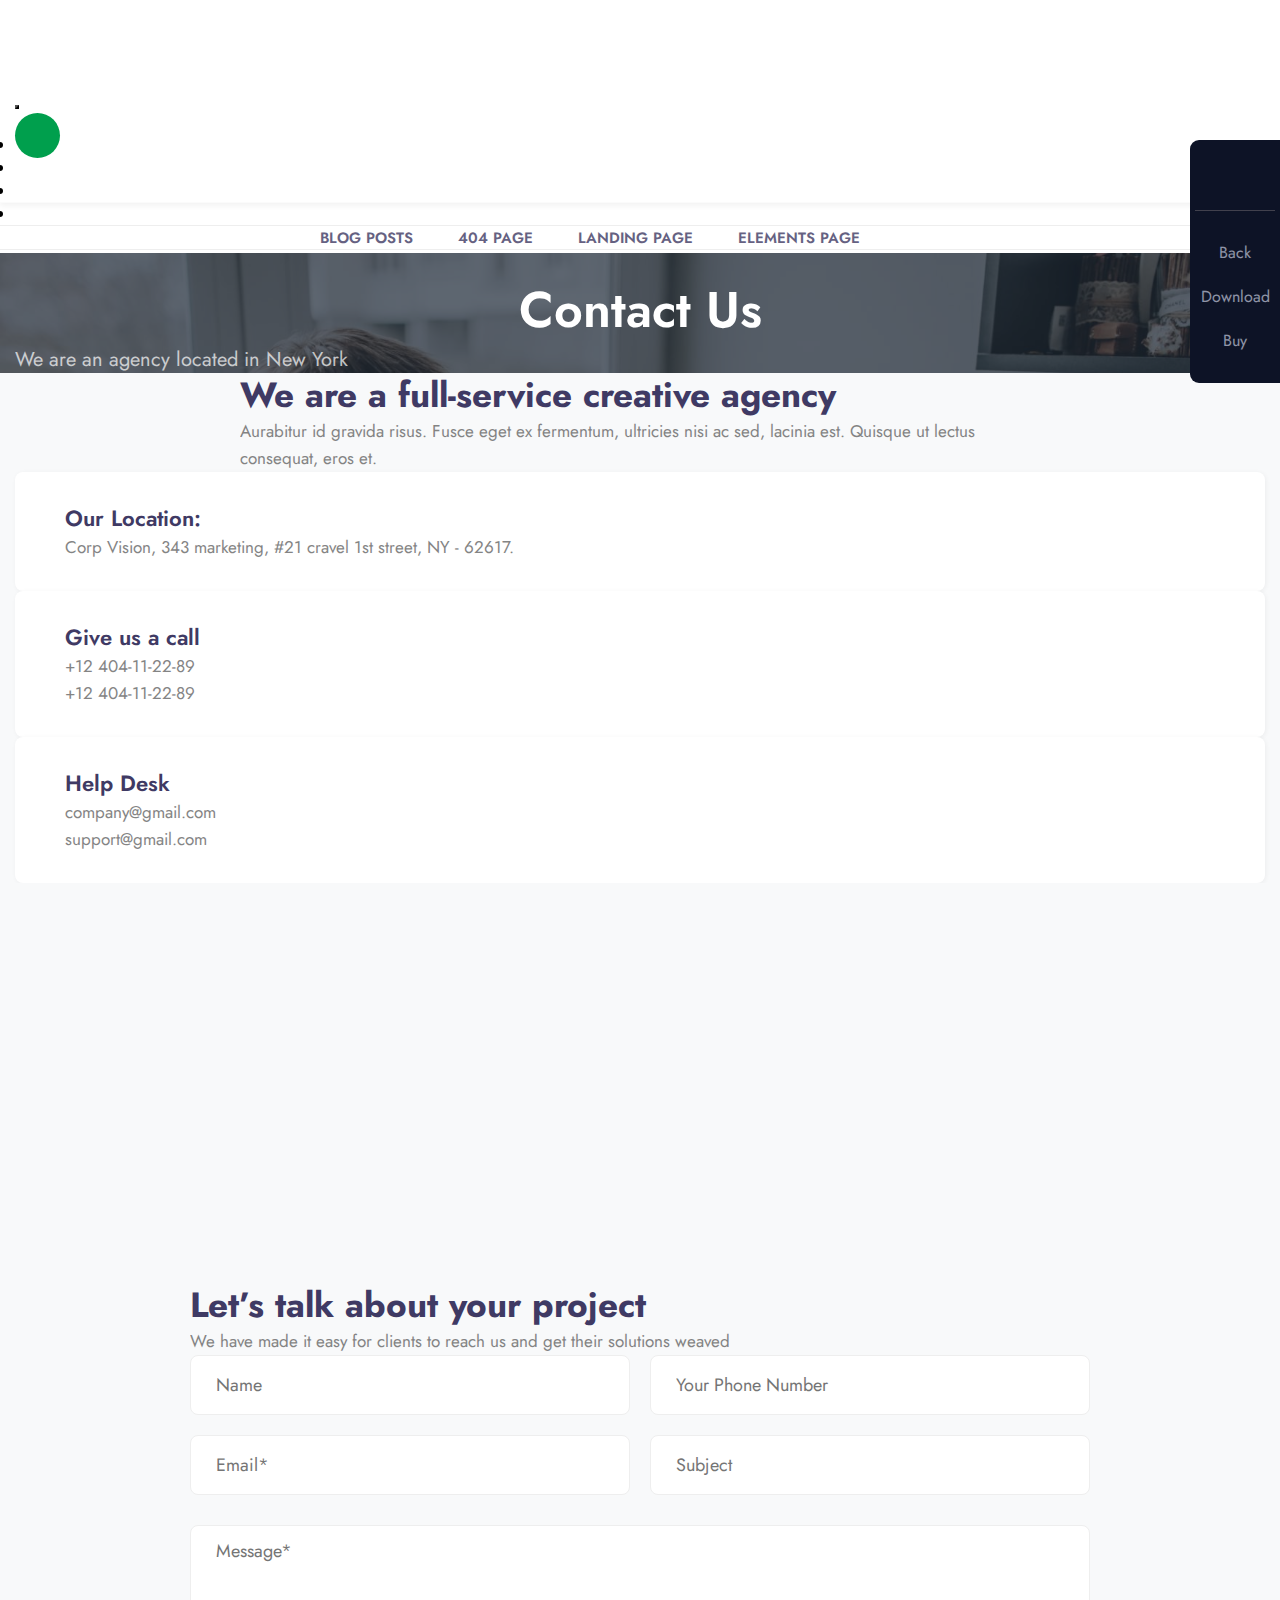
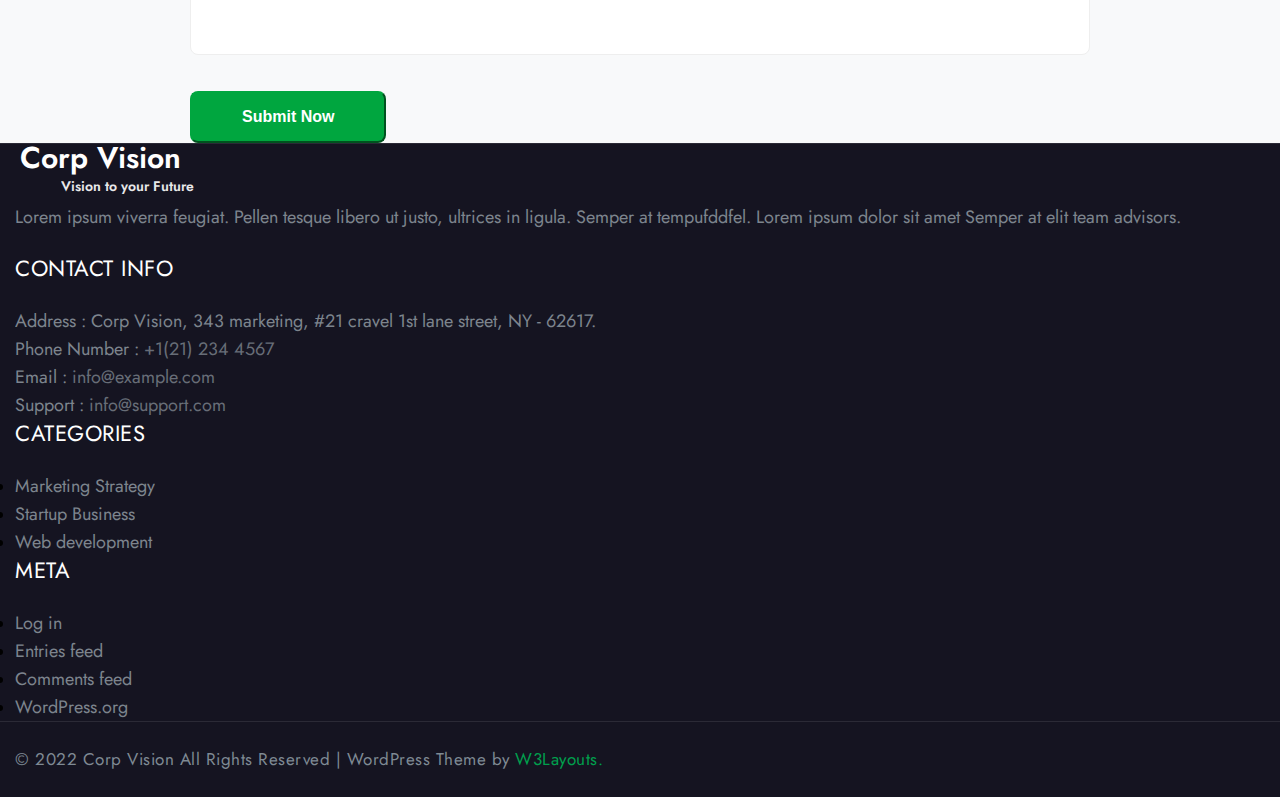
<file: contact.html>
<!DOCTYPE html>
<html lang="en">
<head>
    <meta charset="UTF-8">
    <meta http-equiv="X-UA-Compatible" content="IE=edge">
    <meta name="viewport" content="width=device-width, initial-scale=1.0">
    <title>Contact Page</title>

    <!-- GG FONT -->
    <link rel="preconnect" href="https://fonts.googleapis.com">
    <link rel="preconnect" href="https://fonts.gstatic.com" crossorigin>
    <link href="https://fonts.googleapis.com/css2?family=Jost:wght@300;400;500;600;700&display=swap" rel="stylesheet">

     <!-- Sun and Moon icon -->
     <link href='https://css.gg/sun.css' rel='stylesheet'>
     <link href='https://css.gg/moon.css' rel='stylesheet'>
     
    <!-- Font Awesome -->
    <link rel="stylesheet" href="https://cdnjs.cloudflare.com/ajax/libs/font-awesome/6.1.2/css/all.min.css"
    integrity="sha512-1sCRPdkRXhBV2PBLUdRb4tMg1w2YPf37qatUFeS7zlBy7jJI8Lf4VHwWfZZfpXtYSLy85pkm9GaYVYMfw5BC1A=="
    crossorigin="anonymous" referrerpolicy="no-referrer" />

    <!-- BS4 CSS-->
    <link rel="stylesheet" href="https://cdn.jsdelivr.net/npm/bootstrap@4.6.2/dist/css/bootstrap.min.css" integrity="sha384-xOolHFLEh07PJGoPkLv1IbcEPTNtaed2xpHsD9ESMhqIYd0nLMwNLD69Npy4HI+N" crossorigin="anonymous">

    <!-- Contact Page CSS -->
    <link rel="stylesheet" href="./css/contact.css">
</head>
<body>
    <!-- Pull right bar -->
    <div class="pull-right-demo-bar toggle-right-sidebar">
        <span class="fa title-open-right-sidebar tooltipstered fa-angle-double-right"></span>
    </div>
    <div id="right-sidebar" class="right-sidebar-notifcations nav-collapse">
        <div class="bs-example bs-example-tabs right-sidebar-tab-notification" data-example-id="togglable-tabs">
            <div id="demoBar" class="demo-bar">
                <div class="demo-btns">
                    <a href="#url">
                        <span class="demo-icon -back">
                            <span class="fa fa-arrow-left"></span>
                        </span>
                        <span class="demo-text">Back</span>
                    </a>
                    <a href="#url">
                        <span class="demo-icon -download">
                            <span class="fa fa-download"></span>
                        </span>
                        <span class="demo-text">Download</span>
                    </a>
                    <a href="#url" class="no-margin-bottom-mobile">
                        <span class="demo-icon -buy">
                            <span class="fa fa-shopping-cart"></span>
                        </span>
                        <span class="demo-text">Buy</span>
                    </a>
                </div>
            </div>
            <div class="right-sidebar-panel-content animated fadeInRight" tabindex="5003" style="overflow: hidden; outline: none;">
            </div>
        </div>
    </div>
    <!-- Header -->
    <header class="fixed-top main-header">
        <div class="container">
            <nav class="navbar navbar-expand-lg navbar-dark stroke">
                <!-- logo brand -->
                <h1>       
                    <a class="navbar-brand" href="./index.html">
                        <span class="fa fa-align-right"></span>
                        Corp Vision
                        <span class="logo">Vision to your Future</span>
                    </a>
                </h1>
                <!-- btn-collapse -->
                <button id="btnMenu" class="navbar-toggler" type="button" data-toggle="collapse" data-target="#navbarSupportedContent" aria-controls="navbarSupportedContent" aria-expanded="false" aria-label="Toggle navigation"d>
                    <span id="iconMenu" class="navbar-toggler-icon"></span>
                </button>
                <!-- nav-bar -->
                <div class="navbar-collapse collapse" id="navbarSupportedContent">
                    <ul class="navbar-nav mx-lg-auto justify-content-center text-center">
                        <li class="menu-item menu-item-type-post_type menu-item-object-page menu-item-home current-menu-item page_item page-item-7 current_page_item menu-item-23 nav-item">
                            <a href="./index.html" class="nav-link">Home</a>
                        </li>
                        <li class="menu-item menu-item-type-post_type menu-item-object-page menu-item-home current-menu-item page_item page-item-7 current_page_item menu-item-24 nav-item">
                            <a href="./about.html" class="nav-link">About</a>
                        </li>
                        <li class="menu-item menu-item-type-post_type menu-item-object-page menu-item-home current-menu-item page_item page-item-7 current_page_item menu-item-25 nav-item">
                            <a href="#url" class="nav-link">Services</a>
                        </li>
                        <li class="menu-item menu-item-type-post_type menu-item-object-page menu-item-home current-menu-item page_item page-item-7 current_page_item menu-item-26 nav-item  dropdown">
                            <a href="#url" class="nav-link dropdown-toggle" role="button" data-toggle="dropdown" aria-expanded="false">Pages</a>
                            <div class="sub-menu dropdown-menu">
                                <a href="./pages.html" class="dropdown-item">Blog Posts</a>
                                <a href="#url" class="dropdown-item">404 Page</a>
                                <a href="#url" class="dropdown-item">Landing page</a>
                                <a href="#url" class="dropdown-item">Elements page</a>
                            </div>
                        </li>
                        <li class="menu-item menu-item-type-post_type menu-item-object-page menu-item-home current-menu-item page_item page-item-7 current_page_item menu-item-27 nav-item active">
                            <a href="#url" class="nav-link">Contact</a>
                        </li>
                    </ul>

                    <!-- search icon -->
                    <div class="header-search">
                        <div class="control mr-3">
                            <div class="btn-material">
                                <i class="fa fa-search icon-material-search"></i>
                            </div>
                        </div>
                        <!-- btn close -->
                        <i class="icon-close fa fa-close material-icons"></i>
                        <!-- get form -->
                        <form action="#url" method="GET" class="search-input">
                            <input class="input-search" type="text" name="s" id="" placeholder="Start Typing">
                        </form>
                    </div>

                    <!-- dark-light icon -->
                    <div class="mobile-position text-center DarkandLight">
                        <nav class="navigation">
                            <div class="theme-switch-wrapper">
                                <label class="theme-switch" for="checkbox">
                                    <input type="checkbox" id="checkbox">
                                    <div class="mode-container">
                                        <i class="gg-sun"></i>
                                        <i class="gg-moon"></i>
                                    </div>
                                </label>
                            </div>
                        </nav>
                    </div>
                </div>
            </nav>
        </div>
        <div class="header-fixed-space-height"></div>
    </header>
    <!-- Carousel -->
    <section class="w3l-about-breadcrumb text-center">
        <div class="breadcrumb-bg breadcrumb-bg-about py-5">
            <div class="container py-lg-5 py-md-4">
                <div class="pt-md-5 pt-4">
                    <h2 class="title AboutPageBanner">Contact Us</h2>
                    <p class="inner-page-para mt-2">
                        We are an agency located in New York               
                    </p>
                </div>
            </div>
            <div class="hero-overlay"></div>
        </div>
    </section>
    <section class="carousel"></section>
    <section class="contact py-5">
        <div class="container pt-lg-5 pt-md-3">
            <div class="title-content text-center mb-md-5 mb-4">
                <h3 class="title-big mx-lg-5">We are a full-service creative agency</h3>
                <p class="mt-2">Aurabitur id gravida risus. Fusce eget ex fermentum, ultricies nisi ac sed, lacinia est. Quisque ut lectus consequat, eros et.</p>
            </div>
            <div class="contact-info">
                <div class="row justify-content-center">
                    <div class="col-lg-4 col-md-6">
                        <div class="single-contact-box">
                            <div class="icon-box">
                                <i class="fa-regular fa-map"></i>
                            </div>
                            <div class="text-box">
                                <h3 class="mb-2">Our Location:</h3>
                                <p>Corp Vision, 343 marketing, #21 cravel 1st street, NY - 62617.</p>
                            </div>
                        </div>
                    </div>
                    <div class="col-lg-4 col-md-6 mt-md-0 mt-4">
                        <div class="single-contact-box">
                            <div class="icon-box">
                                <i class="fa-solid fa-mobile-screen-button"></i>
                            </div>
                            <div class="text-box">
                                <h3 class="mb-2">Give us a call</h3>
                                <p>
                                    <a href="tel:+12 404-11-22-89">+12 404-11-22-89</a>
                                </p>
                                <p>
                                    <a href="tel:+12 404-11-22-89">+12 404-11-22-89</a>    
                                </p> 
                            </div>
                        </div>
                    </div>
                    <div class="col-lg-4 col-md-6 mt-lg-0 mt-4">
                        <div class="single-contact-box">
                            <div class="icon-box">
                                <i class="fa-regular fa-envelope"></i>
                            </div>
                            <div class="text-box">
                                <h3 class="mb-2">Help Desk</h3>
                                <p>
                                    <a href="mailto:">company@gmail.com</a>
                                </p>
                                <p>
                                    <a href="mailto:">support@gmail.com</a>
                                </p>
                            </div>
                        </div>
                    </div>
                </div>
            </div>
        </div>
    </section>
    <section class="map">
       <div class="container">
            <div class="map-box">
                <iframe src="https://www.google.com/maps/embed?pb=!1m18!1m12!1m3!1d387193.3059445135!2d-74.25986613799748!3d40.69714941774136!2m3!1f0!2f0!3f0!3m2!1i1024!2i768!4f13.1!4m3!3e3!4m0!4m0!5e0!3m2!1sen!2sin!4v1570181661801!5m2!1sen!2sin" allowfullscreen=""></iframe>
            </div>
       </div>
    </section>
    <section class="contact-form">
        <div class="contact-form-top py-5">
            <div class="container py-lg-3">
                <div class="top-map">
                    <div class="map-content">
                        <form action method="post">
                            <div class="form-top1">
                                <h3 class="title-big text-center mb-2">Let’s talk about your project</h3>
                                <p class="mb-lg-5 mb-4 text-center">We have made it easy for clients to reach us and get their solutions weaved</p>
                                <div class="form-top">
                                    <div class="form-top-left">
                                        <input type="text" name="Name" placeholder="Name" required>
                                        <input type="number" name="PhoneNumber" placeholder="Your Phone Number" required>
                                        <input type="email" name="Email" placeholder="Email*" required>
                                        <input type="text" name="Subject" placeholder="Subject" required>
                                    </div>
                                    <div class="form-top-right">
                                        <textarea name="" id="" placeholder="Message*" required></textarea>
                                    </div>
                                </div>
                            </div>
                            <div class="form-btn text-lg-right text-center">
                                <button type="submit" class="btn btn-style btn-primary">Submit Now</button>
                            </div>
                        </form>
                    </div>
                </div>
            </div>

        </div>
    </section>
    <footer>
        <!-- Footer-main -->
        <div class="footer-main py-5">
            <div class="container py-md-4">
                <div class="row">
                    <!-- col 1 -->
                    <div class="col-lg-4 col-md-6">
                        <h1 class="mb-4">       
                            <a class="navbar-brand" href="#url">
                                <span class="fa fa-align-right"></span>
                                Corp Vision
                                <span class="logo">Vision to your Future</span>
                            </a>
                        </h1>
                        <p>Lorem ipsum viverra feugiat. Pellen tesque libero ut justo, ultrices in ligula. Semper at tempufddfel. Lorem ipsum dolor sit amet Semper at elit team advisors.</p>
                        <div class="main-social-footer-29 mt-md-4 mt-3">
                            <a href="#url" class="facebook"><span class="fa-brands fa-facebook-f"></class=></span></a>
                            <a href="#url" class="twitter"><span class="fa-brands fa-twitter"></class=></span></a>
                            <a href="#url" class="instagram"><span class="fa-brands fa-instagram"></span></a>
                            <a href="#url" class="linkedin"><span class="fa-brands fa-linkedin-in"></span></a>
                        </div>
                    </div>
                    <!-- col 2 -->
                    <div class="col-lg-4 col-md-6 pr-lg-5 mt-md-0 mt-5">
                        <h6 class="footer-title">Contact Info </h6>
                        <p class="mb-2">
                            Address : Corp Vision, 343 marketing, #21 cravel 1st lane street, NY - 62617.              
                        </p>
                        <p class="mb-2">Phone Number : 
                            <a href="tel:+1(21) 234 4567">+1(21) 234 4567</a>
                        </p>
                        <p class="mb-2">Email : 
                            <a href="mailto:info@example.com">info@example.com</a>
                        </p>
                        <p class="mb-2">Support : 
                            <a href="mailto:info@support.com">info@support.com</a>
                        </p>
                    </div>
                    <!-- col 3 -->
                    <div class="col-lg-2 col-md-6 col-sm-5 col-6 mt-lg-0 mt-5">
                        <h6 class="footer-title">Categories</h6>
                        <ul>
                            <li class="cat-item cat-item-2">
                                <a href="#url">Marketing Strategy</a>
                            </li>
                            <li class="cat-item cat-item-3">
                                <a href="#url">Startup Business</a>
                            </li>
                            <li class="cat-item cat-item-4">
                                <a href="#url">Web development</a>
                            </li>
                    </ul>
                    </div>
                    <!-- col 4 -->
                    <div class="col-lg-2 col-md-6 col-sm-5 col-6 mt-lg-0 mt-5">
                        <h6 class="footer-title">Meta</h6>
                        <ul>
                            <li>
                                <a href="#urlgin.php">Log in</a>
                            </li>
                            <li>
                                <a href="https://wp.w3layouts.com/corpvision/feed/">Entries feed</a>
                            </li>
                            <li>
                                <a href="https://wp.w3layouts.com/corpvision/comments/feed/">Comments feed</a>
                            </li>
                            <li>
                                <a href="https://wordpress.org/">WordPress.org</a>
                            </li>
                        </ul>
                    </div>
                </div>
            </div>
        </div>
        <!-- Copyright -->
        <section class="copyright text-center">
            <div class="container">
                <p class="copyright-content">
                    © 2022 Corp Vision All Rights Reserved | WordPress Theme by        
                    <a href="#url">W3Layouts.</a>
                </p>
            </div>
        </section>
    </footer>
    <!-- BTN Back-to-top -->
    <button onclick="topFunction()" id="myBtn" title="Go to top">
        <span class="fa fa-angle-up"></span>
    </button>


    <!-- Optional JavaScript -->
    <!-- jQuery first, then Popper.js, then Bootstrap JS -->
    <script src="https://cdnjs.cloudflare.com/ajax/libs/jquery/3.6.1/jquery.min.js" integrity="sha512-aVKKRRi/Q/YV+4mjoKBsE4x3H+BkegoM/em46NNlCqNTmUYADjBbeNefNxYV7giUp0VxICtqdrbqU7iVaeZNXA==" crossorigin="anonymous" referrerpolicy="no-referrer"></script>
    <script src="https://cdn.jsdelivr.net/npm/popper.js@1.12.9/dist/umd/popper.min.js" integrity="sha384-ApNbgh9B+Y1QKtv3Rn7W3mgPxhU9K/ScQsAP7hUibX39j7fakFPskvXusvfa0b4Q" crossorigin="anonymous"></script>
    <script src="https://cdn.jsdelivr.net/npm/bootstrap@4.0.0/dist/js/bootstrap.min.js" integrity="sha384-JZR6Spejh4U02d8jOt6vLEHfe/JQGiRRSQQxSfFWpi1MquVdAyjUar5+76PVCmYl" crossorigin="anonymous"></script>

    <!--MY JS  -->
    <script src="./js/backToTop.js"></script>
    <script src="./js/common.js"></script>

</body>
</html>
</file>
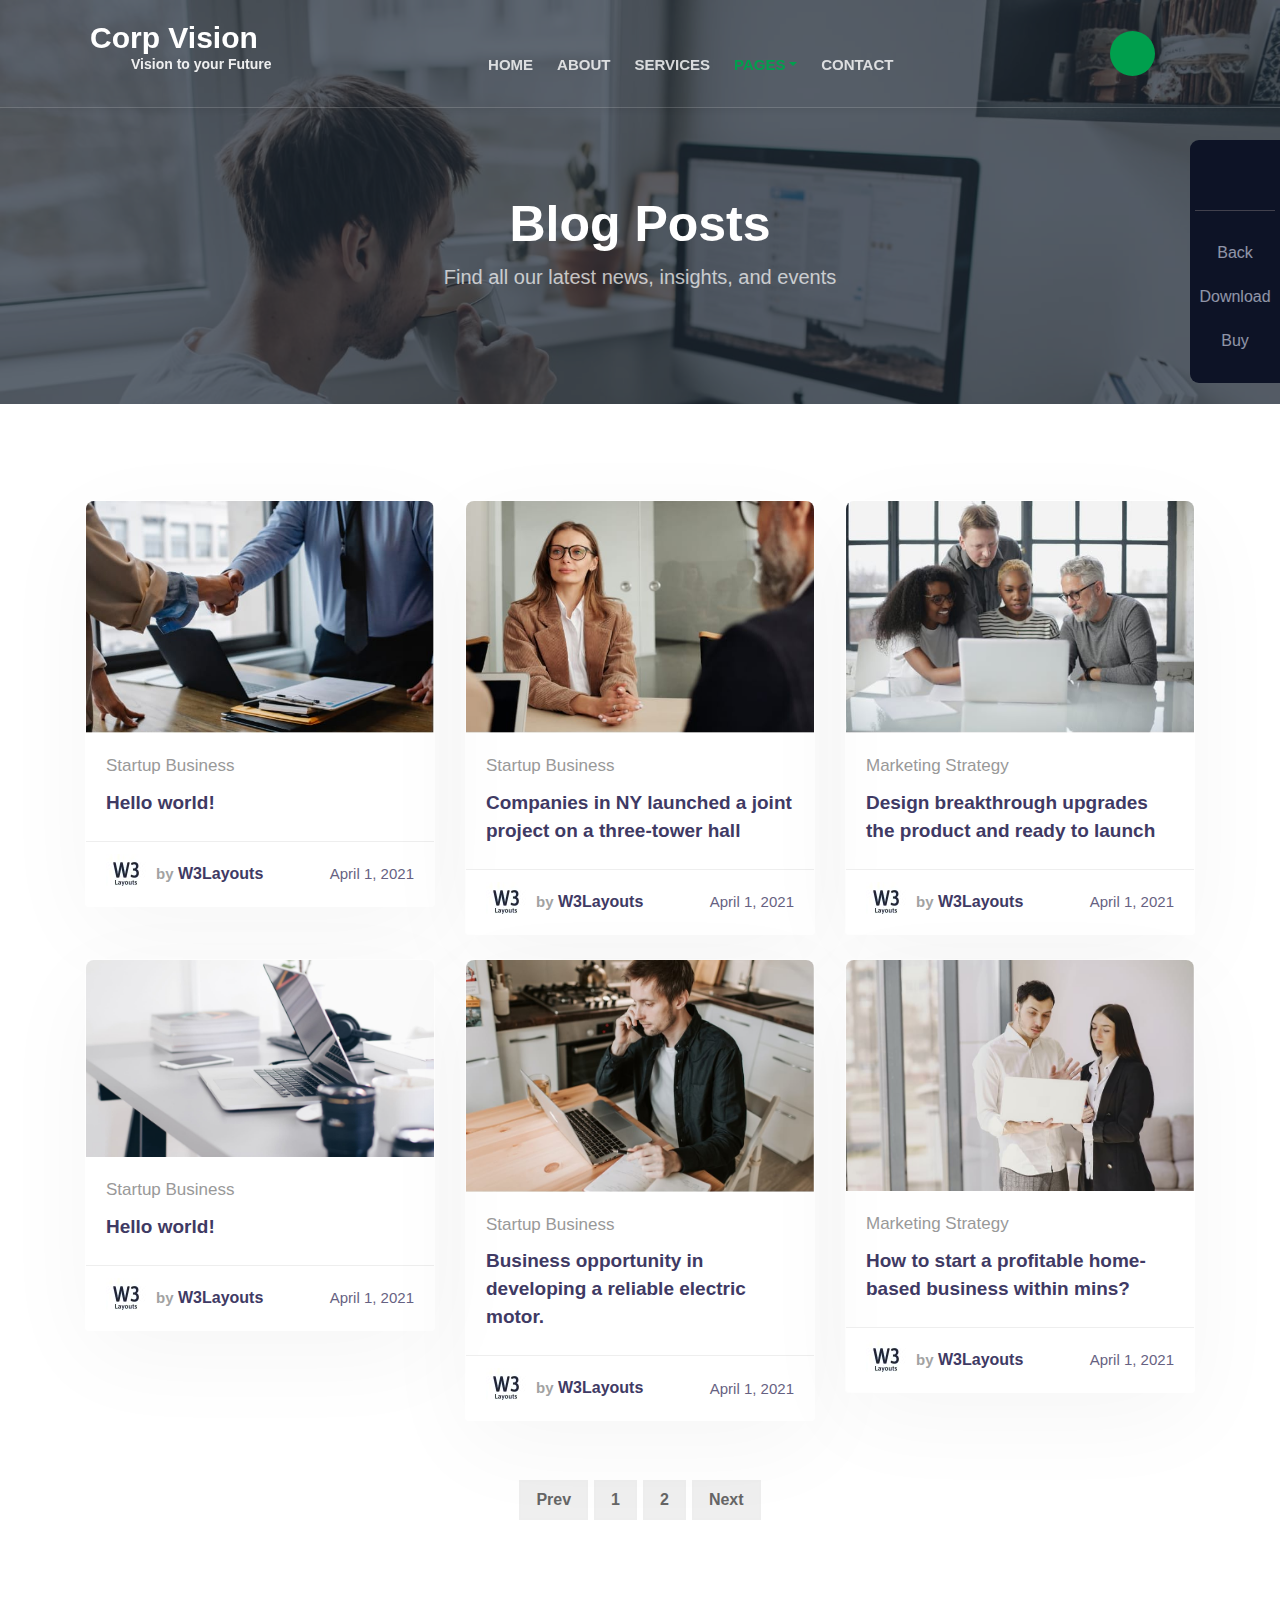
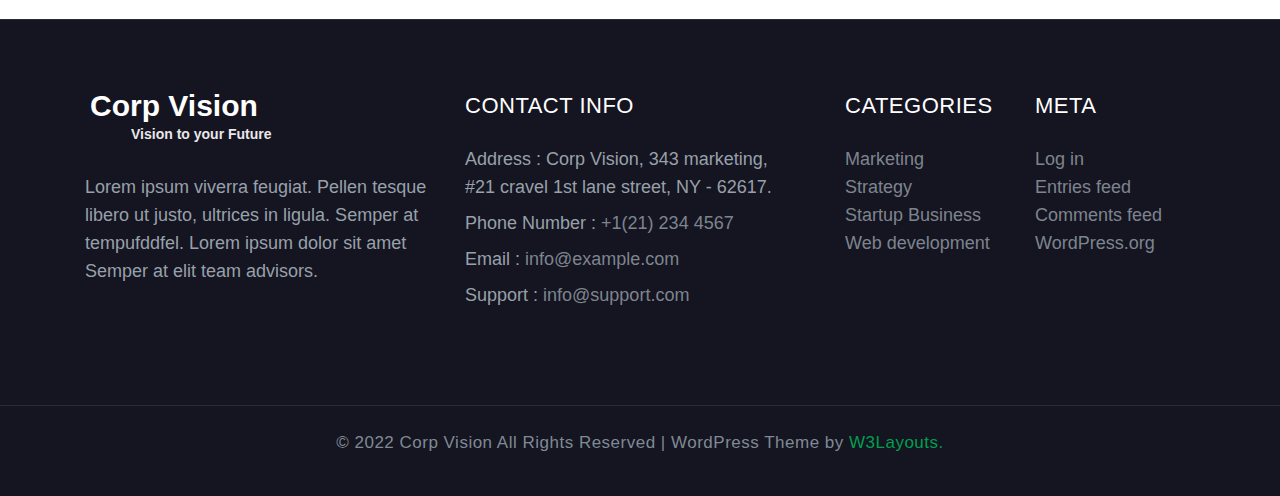
<file: pages.html>
<!DOCTYPE html>
<html lang="en">
<head>
    <meta charset="UTF-8">
    <meta http-equiv="X-UA-Compatible" content="IE=edge">
    <meta name="viewport" content="width=device-width, initial-scale=1.0">
    <title>Blog Posts</title>
    <!-- GG FONT -->
    <link rel="preconnect" href="https://fonts.googleapis.com">
    <link rel="preconnect" href="https://fonts.gstatic.com" crossorigin>
    <link href="https://fonts.googleapis.com/css2?family=Jost:wght@300;400;500;600;700&display=swap" rel="stylesheet">

    <!-- Sun and Moon icon -->
    <link href='https://css.gg/sun.css' rel='stylesheet'>
    <link href='https://css.gg/moon.css' rel='stylesheet'>

    <!-- Font Awesome -->
    <link rel="stylesheet" href="https://cdnjs.cloudflare.com/ajax/libs/font-awesome/6.1.2/css/all.min.css"
    integrity="sha512-1sCRPdkRXhBV2PBLUdRb4tMg1w2YPf37qatUFeS7zlBy7jJI8Lf4VHwWfZZfpXtYSLy85pkm9GaYVYMfw5BC1A=="
    crossorigin="anonymous" referrerpolicy="no-referrer" />

    <!-- BS4 -->
    <link rel="stylesheet" href="https://cdn.jsdelivr.net/npm/bootstrap@4.0.0/dist/css/bootstrap.min.css" integrity="sha384-Gn5384xqQ1aoWXA+058RXPxPg6fy4IWvTNh0E263XmFcJlSAwiGgFAW/dAiS6JXm" crossorigin="anonymous">

    <!-- MY CSS -->
    <link rel="stylesheet" href="./css/pages.css">
</head>
<body>
    <!-- Pull right bar -->
    <div class="pull-right-demo-bar toggle-right-sidebar">
        <span class="fa title-open-right-sidebar tooltipstered fa-angle-double-right"></span>
    </div>
    <div id="right-sidebar" class="right-sidebar-notifcations nav-collapse">
        <div class="bs-example bs-example-tabs right-sidebar-tab-notification" data-example-id="togglable-tabs">
            <div id="demoBar" class="demo-bar">
                <div class="demo-btns">
                    <a href="#url">
                        <span class="demo-icon -back">
                            <span class="fa fa-arrow-left"></span>
                        </span>
                        <span class="demo-text">Back</span>
                    </a>
                    <a href="#url">
                        <span class="demo-icon -download">
                            <span class="fa fa-download"></span>
                        </span>
                        <span class="demo-text">Download</span>
                    </a>
                    <a href="#url" class="no-margin-bottom-mobile">
                        <span class="demo-icon -buy">
                            <span class="fa fa-shopping-cart"></span>
                        </span>
                        <span class="demo-text">Buy</span>
                    </a>
                </div>
            </div>
            <div class="right-sidebar-panel-content animated fadeInRight" tabindex="5003" style="overflow: hidden; outline: none;">
            </div>
        </div>
    </div>
    <!-- Header -->
    <header class="fixed-top main-header">
        <div class="container">
            <nav class="navbar navbar-expand-lg navbar-dark stroke">
                <!-- logo brand -->
                <h1>       
                    <a class="navbar-brand" href="./index.html">
                        <span class="fa fa-align-right"></span>
                        Corp Vision
                        <span class="logo">Vision to your Future</span>
                    </a>
                </h1>
                <!-- btn-collapse -->
                <button id="btnMenu" class="navbar-toggler" type="button" data-toggle="collapse" data-target="#navbarSupportedContent" aria-controls="navbarSupportedContent" aria-expanded="false" aria-label="Toggle navigation"d>
                    <span id="iconMenu" class="navbar-toggler-icon"></span>
                </button>
                <!-- nav-bar -->
                <div class="navbar-collapse collapse" id="navbarSupportedContent">
                    <ul class="navbar-nav mx-lg-auto justify-content-center text-center">
                        <li class="menu-item menu-item-type-post_type menu-item-object-page menu-item-home current-menu-item page_item page-item-7 current_page_item menu-item-23 nav-item">
                            <a href="./index.html" class="nav-link">Home</a>
                        </li>
                        <li class="menu-item menu-item-type-post_type menu-item-object-page menu-item-home current-menu-item page_item page-item-7 current_page_item menu-item-24 nav-item">
                            <a href="./about.html" class="nav-link">About</a>
                        </li>
                        <li class="menu-item menu-item-type-post_type menu-item-object-page menu-item-home current-menu-item page_item page-item-7 current_page_item menu-item-25 nav-item">
                            <a href="#url" class="nav-link">Services</a>
                        </li>
                        <li class="menu-item menu-item-type-post_type menu-item-object-page menu-item-home current-menu-item page_item page-item-7 current_page_item menu-item-26 nav-item dropdown active">
                            <a href="#url" class="nav-link dropdown-toggle" role="button" data-toggle="dropdown" aria-expanded="false">Pages</a>
                            <div class="sub-menu dropdown-menu">
                                <a href="./pages.html" class="dropdown-item active">Blog Posts</a>
                                <a href="#url" class="dropdown-item">404 Page</a>
                                <a href="#url" class="dropdown-item">Landing page</a>
                                <a href="#url" class="dropdown-item">Elements page</a>
                            </div>
                        </li>
                        <li class="menu-item menu-item-type-post_type menu-item-object-page menu-item-home current-menu-item page_item page-item-7 current_page_item menu-item-27 nav-item">
                            <a href="./contact.html" class="nav-link">Contact</a>
                        </li>
                    </ul>

                    <!-- search icon -->
                    <div class="header-search">
                        <div class="control mr-3">
                            <div class="btn-material">
                                <i class="fa fa-search icon-material-search"></i>
                            </div>
                        </div>
                        <!-- btn close -->
                        <i class="icon-close fa fa-close material-icons"></i>
                        <!-- get form -->
                        <form action="#url" method="GET" class="search-input">
                            <input class="input-search" type="text" name="s" id="" placeholder="Start Typing">
                        </form>
                    </div>

                    <!-- dark-light icon -->
                    <div class="mobile-position text-center DarkandLight">
                        <nav class="navigation">
                            <div class="theme-switch-wrapper">
                                <label class="theme-switch" for="checkbox">
                                    <input type="checkbox" id="checkbox">
                                    <div class="mode-container">
                                        <i class="gg-sun"></i>
                                        <i class="gg-moon"></i>
                                    </div>
                                </label>
                            </div>
                        </nav>
                    </div>
                </div>
            </nav>
        </div>
        <div class="header-fixed-space-height"></div>
    </header>
    <!-- Carousel -->
    <section class="w3l-about-breadcrumb text-center">
        <div class="breadcrumb-bg breadcrumb-bg-about py-5">
            <div class="container py-lg-5 py-md-4">
                <div class="pt-md-5 pt-4">
                    <h2 class="title AboutPageBanner">Blog Posts</h2>
                    <p class="inner-page-para mt-2">
                        Find all our latest news, insights, and events               
                    </p>
                </div>
            </div>
            <div class="hero-overlay"></div>
        </div>
    </section>
    <section class="carousel"></section>
    <section class="pages-blog">
        <div class="blog py-5">
            <div class="container py-lg-5 py-md-4 py-2">
                <div class="row">
                    <!-- col item 1 -->
                    <div class="col-lg-4 col-md-6 mb-4">
                        <article>
                            <div class="card">
                                <div class="card-img-wrap p-0 position-relative">
                                    <a href="#url">
                                        <img class="card-img-top" width="556" height="371" src="./css/image/blog1.jpg" alt="">
                                    </a>
                                </div>
                                <div class="card-body mb-1">
                                    <a href="#url">
                                        <p class="mb-1">Startup Business</p>
                                    </a>
                                    <p>Hello world!</p>
                                </div>
                                <div class="card-footer">
                                    <div class="card-footerInfo align-items-center">
                                        <div class="author-icon">
                                            <a href="#url">
                                                <img src="./css/image/328cc1f23e4a3b73aa60ee6ced1897a1.jpeg" alt="">
                                            </a>
                                        </div>
                                        <div class="author-info">
                                            <ul>
                                                <li>
                                                    <span>by</span>
                                                    <a href="#url"></a>
                                                    <a href="#url">W3Layouts</a>
                                                </li>
                                            </ul>
                                        </div>
                                        <div class="author-date">
                                            <p>April 1, 2021</p>
                                        </div>
                                    </div>
                                </div>
                            </div>
                        </article>
                    </div>
                    <!-- col item 2 -->
                    <div class="col-lg-4 col-md-6 mb-4">
                        <article>
                            <div class="card">
                                <div class="card-img-wrap p-0 position-relative">
                                    <a href="#url">
                                        <img class="card-img-top" width="556" height="371" src="./css/image/blog2.jpg" alt="">
                                    </a>
                                </div>
                                <div class="card-body mb-1">
                                    <a href="#url">
                                        <p class="mb-1">Startup Business</p>
                                    </a>
                                    <p>Companies in NY launched a joint project on a three-tower hall</p>
                                </div>
                                <div class="card-footer">
                                    <div class="card-footerInfo align-items-center">
                                        <div class="author-icon">
                                            <a href="#url">
                                                <img src="./css/image/328cc1f23e4a3b73aa60ee6ced1897a1.jpeg" alt="">
                                            </a>
                                        </div>
                                        <div class="author-info">
                                            <ul>
                                                <li>
                                                    <span>by</span>
                                                    <a href="#url"></a>
                                                    <a href="#url">W3Layouts</a>
                                                </li>
                                            </ul>
                                        </div>
                                        <div class="author-date">
                                            <p>April 1, 2021</p>
                                        </div>
                                    </div>
                                </div>
                            </div>
                        </article>
                    </div>
                    <!-- col item 3 -->
                    <div class="col-lg-4 col-md-6 mb-4">
                        <article>
                            <div class="card">
                                <div class="card-img-wrap p-0 position-relative">
                                    <a href="#url">
                                        <img class="card-img-top" width="556" height="371" src="./css/image/blog3.jpg" alt="">
                                    </a>
                                </div>
                                <div class="card-body mb-1">
                                    <a href="#url">
                                        <p class="mb-1">Marketing Strategy</p>
                                    </a>
                                    <p>Design breakthrough upgrades the product and ready to launch</p>
                                </div>
                                <div class="card-footer">
                                    <div class="card-footerInfo align-items-center">
                                        <div class="author-icon">
                                            <a href="#url">
                                                <img src="./css/image/328cc1f23e4a3b73aa60ee6ced1897a1.jpeg" alt="">
                                            </a>
                                        </div>
                                        <div class="author-info">
                                            <ul>
                                                <li>
                                                    <span>by</span>
                                                    <a href="#url"></a>
                                                    <a href="#url">W3Layouts</a>
                                                </li>
                                            </ul>
                                        </div>
                                        <div class="author-date">
                                            <p>April 1, 2021</p>
                                        </div>
                                    </div>
                                </div>
                            </div>
                        </article>
                    </div>
                    <!-- col item 4 -->
                    <div class="col-lg-4 col-md-6 mb-4">
                        <article>
                            <div class="card">
                                <div class="card-img-wrap p-0 position-relative">
                                    <a href="#url">
                                        <img class="card-img-top" width="556" height="371" src="./css/image/b3.jpg" alt="">
                                    </a>
                                </div>
                                <div class="card-body mb-1">
                                    <a href="#url">
                                        <p class="mb-1">Startup Business</p>
                                    </a>
                                    <p>Hello world!</p>
                                </div>
                                <div class="card-footer">
                                    <div class="card-footerInfo align-items-center">
                                        <div class="author-icon">
                                            <a href="#url">
                                                <img src="./css/image/328cc1f23e4a3b73aa60ee6ced1897a1.jpeg" alt="">
                                            </a>
                                        </div>
                                        <div class="author-info">
                                            <ul>
                                                <li>
                                                    <span>by</span>
                                                    <a href="#url"></a>
                                                    <a href="#url">W3Layouts</a>
                                                </li>
                                            </ul>
                                        </div>
                                        <div class="author-date">
                                            <p>April 1, 2021</p>
                                        </div>
                                    </div>
                                </div>
                            </div>
                        </article>
                    </div>
                    <!-- col item 5 -->
                    <div class="col-lg-4 col-md-6 mb-4">
                        <article>
                            <div class="card">
                                <div class="card-img-wrap p-0 position-relative">
                                    <a href="#url">
                                        <img class="card-img-top" width="556" height="371" src="./css/image/blog5.jpg" alt="">
                                    </a>
                                </div>
                                <div class="card-body mb-1">
                                    <a href="#url">
                                        <p class="mb-1">Startup Business</p>
                                    </a>
                                    <p>Business opportunity in developing a reliable electric motor.</p>
                                </div>
                                <div class="card-footer">
                                    <div class="card-footerInfo align-items-center">
                                        <div class="author-icon">
                                            <a href="#url">
                                                <img src="./css/image/328cc1f23e4a3b73aa60ee6ced1897a1.jpeg" alt="">
                                            </a>
                                        </div>
                                        <div class="author-info">
                                            <ul>
                                                <li>
                                                    <span>by</span>
                                                    <a href="#url"></a>
                                                    <a href="#url">W3Layouts</a>
                                                </li>
                                            </ul>
                                        </div>
                                        <div class="author-date">
                                            <p>April 1, 2021</p>
                                        </div>
                                    </div>
                                </div>
                            </div>
                        </article>
                    </div>
                    <!-- col item 6 -->
                    <div class="col-lg-4 col-md-6 mb-4">
                        <article>
                            <div class="card">
                                <div class="card-img-wrap p-0 position-relative">
                                    <a href="#url">
                                        <img class="card-img-top" width="556" height="371" src="./css/image/blog4.jpg" alt="">
                                    </a>
                                </div>
                                <div class="card-body mb-1">
                                    <a href="#url">
                                        <p class="mb-1">Marketing Strategy</p>
                                    </a>
                                    <p>How to start a profitable home-based business within mins?</p>
                                </div>
                                <div class="card-footer">
                                    <div class="card-footerInfo align-items-center">
                                        <div class="author-icon">
                                            <a href="#url">
                                                <img src="./css/image/328cc1f23e4a3b73aa60ee6ced1897a1.jpeg" alt="">
                                            </a>
                                        </div>
                                        <div class="author-info">
                                            <ul>
                                                <li>
                                                    <span>by</span>
                                                    <a href="#url"></a>
                                                    <a href="#url">W3Layouts</a>
                                                </li>
                                            </ul>
                                        </div>
                                        <div class="author-date">
                                            <p>April 1, 2021</p>
                                        </div>
                                    </div>
                                </div>
                            </div>
                        </article>
                    </div>
                </div>
                <!-- pagination -->
                <div class="pagination">
                    <div class="page-item prev-page">
                        <button type="button">Prev</button>
                    </div>
                    <div class="page-item current">
                        <button type="button">1</button>
                    </div>
                    <div class="page-item current">
                        <button type="button">2</button>
                    </div>
                    <div class="page-item next-page">
                        <button type="button">Next</button>
                    </div>
                </div>
            </div>
        </div>
    </section>
    <footer>
        <!-- Footer-main -->
        <div class="footer-main py-5">
            <div class="container py-md-4">
                <div class="row">
                    <!-- col 1 -->
                    <div class="col-lg-4 col-md-6">
                        <h1 class="mb-4">       
                            <a class="navbar-brand" href="#url">
                                <span class="fa fa-align-right"></span>
                                Corp Vision
                                <span class="logo">Vision to your Future</span>
                            </a>
                        </h1>
                        <p>Lorem ipsum viverra feugiat. Pellen tesque libero ut justo, ultrices in ligula. Semper at tempufddfel. Lorem ipsum dolor sit amet Semper at elit team advisors.</p>
                        <div class="main-social-footer-29 mt-md-4 mt-3">
                            <a href="#url" class="facebook"><span class="fa-brands fa-facebook-f"></class=></span></a>
                            <a href="#url" class="twitter"><span class="fa-brands fa-twitter"></class=></span></a>
                            <a href="#url" class="instagram"><span class="fa-brands fa-instagram"></span></a>
                            <a href="#url" class="linkedin"><span class="fa-brands fa-linkedin-in"></span></a>
                        </div>
                    </div>
                    <!-- col 2 -->
                    <div class="col-lg-4 col-md-6 pr-lg-5 mt-md-0 mt-5">
                        <h6 class="footer-title">Contact Info </h6>
                        <p class="mb-2">
                            Address : Corp Vision, 343 marketing, #21 cravel 1st lane street, NY - 62617.              
                        </p>
                        <p class="mb-2">Phone Number : 
                            <a href="tel:+1(21) 234 4567">+1(21) 234 4567</a>
                        </p>
                        <p class="mb-2">Email : 
                            <a href="mailto:info@example.com">info@example.com</a>
                        </p>
                        <p class="mb-2">Support : 
                            <a href="mailto:info@support.com">info@support.com</a>
                        </p>
                    </div>
                    <!-- col 3 -->
                    <div class="col-lg-2 col-md-6 col-sm-5 col-6 mt-lg-0 mt-5">
                        <h6 class="footer-title">Categories</h6>
                        <ul>
                            <li class="cat-item cat-item-2">
                                <a href="#url">Marketing Strategy</a>
                            </li>
                            <li class="cat-item cat-item-3">
                                <a href="#url">Startup Business</a>
                            </li>
                            <li class="cat-item cat-item-4">
                                <a href="#url">Web development</a>
                            </li>
                    </ul>
                    </div>
                    <!-- col 4 -->
                    <div class="col-lg-2 col-md-6 col-sm-5 col-6 mt-lg-0 mt-5">
                        <h6 class="footer-title">Meta</h6>
                        <ul>
                            <li>
                                <a href="#urlgin.php">Log in</a>
                            </li>
                            <li>
                                <a href="https://wp.w3layouts.com/corpvision/feed/">Entries feed</a>
                            </li>
                            <li>
                                <a href="https://wp.w3layouts.com/corpvision/comments/feed/">Comments feed</a>
                            </li>
                            <li>
                                <a href="https://wordpress.org/">WordPress.org</a>
                            </li>
                        </ul>
                    </div>
                </div>
            </div>
        </div>
        <!-- Copyright -->
        <section class="copyright text-center">
            <div class="container">
                <p class="copyright-content">
                    © 2022 Corp Vision All Rights Reserved | WordPress Theme by        
                    <a href="#url">W3Layouts.</a>
                </p>
            </div>
        </section>
    </footer>
    <!-- BTN Back-to-top -->
    <button onclick="topFunction()" id="myBtn" title="Go to top">
        <span class="fa fa-angle-up"></span>
    </button>


    <!-- Optional JavaScript -->
    <!-- jQuery first, then Popper.js, then Bootstrap JS -->
    <script src="https://cdnjs.cloudflare.com/ajax/libs/jquery/3.6.1/jquery.min.js" integrity="sha512-aVKKRRi/Q/YV+4mjoKBsE4x3H+BkegoM/em46NNlCqNTmUYADjBbeNefNxYV7giUp0VxICtqdrbqU7iVaeZNXA==" crossorigin="anonymous" referrerpolicy="no-referrer"></script>
    <script src="https://cdn.jsdelivr.net/npm/popper.js@1.12.9/dist/umd/popper.min.js" integrity="sha384-ApNbgh9B+Y1QKtv3Rn7W3mgPxhU9K/ScQsAP7hUibX39j7fakFPskvXusvfa0b4Q" crossorigin="anonymous"></script>
    <script src="https://cdn.jsdelivr.net/npm/bootstrap@4.0.0/dist/js/bootstrap.min.js" integrity="sha384-JZR6Spejh4U02d8jOt6vLEHfe/JQGiRRSQQxSfFWpi1MquVdAyjUar5+76PVCmYl" crossorigin="anonymous"></script>

    <!--MY JS  -->
    <script src="./js/backToTop.js"></script>
    <script src="./js/common.js"></script>
              
</body>
</html>
</file>
<file: css/contact.css>
/* GLOBAL */
* {
    padding: 0;
    margin: 0;
    box-sizing: border-box;
}

html {
    font-family: 'Jost', sans-serif;
    scroll-behavior: smooth;
}

/* COMMON */

body a, button, .btn {
    cursor: pointer !important;
}

a {
    text-decoration: none !important;
}

.position-relative {
    position: relative!important;
}

.position-absolute {
    position: absolute !important;
}

:root {
    --primary-color: #009f4d;
    --secondary-color: #213364;
    --font-color: #666;
    --bg-color: #fff;
    --heading-color: #3f3a64;
    --border-radius: 8px;
    --border-radius-full: 35px;
    --border-color: transparent;
    --border-color-light: #eee;
    --nav-color: #292922;
    --dropdown-color: #fff;
    --iframe-filter: grayscale(0%);
    --bg-grey: #f7f7f7;
    --bg-lightgrey: #f8f9fa;
    --layer: rgba(29, 42, 55, 0.7);
}

/* img */
img {
    max-width: 100%;
    height: auto;
    border-style: none;
    vertical-align: middle;
}

/* button */
.btn-primary {
    color: #fff;
    background-color: #00a63f;
    border-color: #00a63f;
}

.btn-primary:hover {
    color: #fff;
    background-color: #008030;
    border-color: #00732c;
}

.btn-style {
    padding: 15px 50px;
    font-size: 16px;
    line-height: 18px;
    font-weight: 600;
    transition: 0.3s ease-in;
    border-radius: 8px;
}

.btn-video {
    display: inline-block;
    color: #009f4d;
    width: 70px;
    height: 70px;
    font-size: 22px;
    padding-left: 5px;
    text-align: center;
    line-height: 65px;
    border-radius: 50%;
    transition: 0.3s ease-in-out;
    border: 3px solid #009f4d;
}

.fa {
    display: inline-blocks;
}

/* container */
.container {
    width: 100%;
    padding-right: 15px;
    padding-left: 15px;
    margin-right: auto;
    margin-left: auto;
}

h1, h2, h3, h4, h5, h6 {
    margin: 0;
    padding: 0;
    color: #3f3a64;
}

p {
    margin: 0;
    padding: 0;
    font-size: 17px;
    line-height: 27px;
    color: #666;
    opacity: .8;
}

a:hover {
    color: #005a22;
    text-decoration: underline;
}

.title-content {
    max-width: 800px;
    margin: auto;
}

.title-small {
    font-size: 14px;
    font-weight: 600;
    text-transform: uppercase;
    line-height: 30px;
    letter-spacing: 1px;
    color: #7e7d7d;
    display: block;
}

.title-big {
    font-size: 35px;
    line-height: 45px;
    font-weight: 700;
}


/* CONTACT SECTION */
.contact {
    background-color: #f8f9fa;
} 

.contact .single-contact-box {
    display: grid;
    grid-template-columns: auto 1fr;
    grid-gap: 20px;
    background:  #fff;
    padding: 30px;
    box-shadow: rgb(1 1 1 / 5%) 1px 1px 5px 0px;
    border-radius: 8px;
}

.contact .icon-box i {
    font-size: 40px;
    color: #3f3a64;
}

.text-box h3 {
    font-size: 22px;
    font-weight: 600;
}

.text-box p a {
    color: #666;
}

/* MAP SECTION */
.map {
    background-color: #f8f9fa;
} 

.map iframe {
    border: none;
    width: 100%;
    min-height: 400px;
    display: block;
    filter: grayscale(0%);
}
/* START */
/* PULL RIGHT BAR */
.pull-right-demo-bar {
    float: right;
    position: fixed;
    right: 0px;
    top: 150px;
    width: 90px;
    z-index: 99999;
    text-align: center;
}

.toggle-right-sidebar span {
    background: #0D1326;
    width: 50px;
    height: 50px;
    line-height: 50px;
    text-align: center;
    color: #e6ebff;
    border-radius: 50px;
    font-size: 26px;
    cursor: pointer;
    opacity: .5;
}

#right-sidebar {
    width: 90px;
    position: fixed;
    z-index: 1000;
    right: 0px;
    top: 0;
    margin-top: 140px;
    transition: all .5s ease-in-out;
    overflow-y: auto;
}

.hide-right-bar-notifications {
    margin-right: -300px !important;
}

#demoBar.demo-bar {
    top: 0;
    right: 0;
    bottom: 0;
    z-index: 9999;
    padding: 40px 5px 10px;
    padding-top: 70px;
    background: #0D1326;
    border-top-left-radius: 9px;
    border-bottom-left-radius: 9px;
}

#demoBar.demo-bar .demo-btns {
    border-top: 1px solid #41414d;
    padding-top: 30px;
}

#demoBar.demo-bar a {
    display: block;
    color: #e6ebff;
    text-decoration: none;
    line-height: 24px;
    opacity: .6;
    margin-bottom: 20px;
    text-align: center;
}

#demoBar.demo-bar span.demo-icon {
    display: block;
}

span.demo-icon.-back span.fa {
    position: static;
    color: #e6ebff;
}

.animated {
    animation-duration: 1s;
    animation-fill-mode: both;
}

.fadeInRight {
    animation-name: fadeInRight;
}
/* HEADER SECTION */
header.main-header {
    padding: 0px;
    background-color: transparent;
    height: 80px;
    border-bottom: none;
    box-shadow: 0 3px 6px 0 rgb(0 0 0 / 5%);
}

.changeHeight {
    height: auto!important;
    padding: 0px!important;
}

.changeColor {
    background-color: #fff!important;
}

.fontColor {
    color: #3f3a64!important;
}

.navActiveColor {
    color: var(--primary-color)!important;
}

.navColor {
    color: var(--heading-color)!important;
}

.iconColor {
    color: var(--heading-color)!important;
}

header.main-header {
    transition: all 0.4s ease 0s;
    padding: 20px;
    height: auto;
    align-items: center;
    z-index: 10;
    border-bottom: 1px solid rgba(231, 231, 231, 0.18);
}

.navbar {
    justify-content: space-between;
    padding: 0;
}

.navbar .navbar-brand {
    margin: 0;
    padding: 0;
    font-size: 30px;
    font-weight: 600;
    text-transform: capitalize;
    color: #fff;
    display: inline-block;
    line-height: inherit;
    white-space: nowrap;
}

.navbar .navbar-brand span.fa {
    color: var(--primary-color);
    margin-right: 5px;
    vertical-align: bottom;
}

.navbar .navbar-brand span.logo {
    text-transform: none;
    display: block;
    font-size: 14px;
    padding-left: 46px;
    font-weight: 600;
    opacity: .9;
}

/* nav-toggler */

button.navbar-toggler {
    background-color: var(--primary-color);
}


button.navbar-toggler.collapsed .icon-close,
button.navbar-toggler.collapsed .icon-expand {
    display: block;
}

.navbar-expand-lg .navbar-nav .nav-item {
    padding: 0 12px;
    transition: all 0.5s ease;
    position: relative;
}

.nav-fixed .navbar-expand-lg .navbar-nav li.nav-item.active {
    color: #fff;
    opacity: 0.9;
}

.navbar-dark .navbar-nav .show > .nav-link, .navbar-dark .navbar-nav .active > .nav-link, .navbar-dark .navbar-nav .nav-link.show, .navbar-dark .navbar-nav .nav-link.active {
    color: var(--primary-color);
    opacity: 1;
    font-size: 15px;
    font-weight: 700;
}

.navbar-expand-lg .navbar-nav .nav-link {
    transition: all 0.5s ease;
    padding: 14px 0 10px;
    font-size: 15px;
    font-weight: 600;
    color: var(--bg-color);
    opacity: .8;
    text-transform: uppercase;
}

.navbar-expand-lg .navbar-nav .dropdown-menu {
    transform: translateX(-50px);
    background-color:  var(--bg-color);
    border: 1px solid #eee;
    border-radius: 8px;
}

a.dropdown-item {
    font-size: 15px;
    color: var(--heading-color);
    background-color: none;
    opacity: .8;
    font-weight: 600;
    padding: 6px 20px;
    text-transform: uppercase;
}

/* responsive nav */


.control .btn-material {
    line-height: 45px;
    text-align: center;
    width: 45px;
    height: 45px;
    border-radius: 100%;
    box-sizing: border-box;
    background-color: var(--primary-color);
    outline: 0;
    transform-origin: 50%;
    transition: all 0.7s cubic-bezier(0.4, 0, 0.2, 1);
}

.control .icon-material-search {
    color: var(--bg-color);
    transition: opacity 0.3s ease-in-out;
}

.header-search .icon-close {
    position: absolute;
    color: var(--bg-color);
    cursor: pointer;
    font-size: 70px;
    opacity: 0;
    transition: all 0.3s ease-in-out;
}

.search-input {
    height: 80px;
    position: absolute;
    top: 50%;
    left: 50px;
    margin-top: -40px;
    pointer-events: none;
    opacity: 0;
    transform: translate(40px, 0);
    transition: all 0.3s ease-in-out;
    width: 88%;
}

.search-input input {
    color: var(--bg-color);
    font-size: 54px;
    border: 0;
    background-color: transparent;
    box-sizing: border-box;
    outline: 0;
    font-weight: 200;
    height: 100vh;
    width: 100%;
}

.theme-switch-wrapper {
    display: flex;
    align-items: center;
}

.theme-switch {
    display: inline-block;
    position: relative;
    margin: 0;
}

.theme-switch input {
    display: none;
}

.mode-container {
    width: 24px;
    height: 24px;
    padding: 1px 0;
}

.mode-container i {
    /* color: var(--heading-color); */
    color: #fff;
    opacity: 0.9;
}

/* sun icon */
.mode-container i.gg-sun {
    display: none;
}

.gg-sun, .gg-sun:after, .gg-sun:before {
    box-sizing: border-box;
    display: block;
    width: 24px;
    /* color: #eee; */
}

/* moon icon */
.mode-container i.gg-moon {
    display: block;
}

.nav-fixed .gg-moon, .nav-fixed .gg-moon:after {
    display: block;
    box-sizing: border-box;
    border-radius: 50%;
    /* color: var(--heading-color); */
}

/* Responsive */
@media only screen and (min-width: 768px) {
    header.main-header {
        height: auto;
        padding: 20px 0;
    }
    
    .navbar-nav {
        animation-name: none;
        float: left;
        text-align: center;
        width: 100%;
        padding: 20px 0 0px;
    }
}

header.active {
    background: rgba(0, 0, 0, 0.7);
}

@media only screen and (min-width: 992px) {
    header.active {
        background-color: transparent;
    }
}

@media only screen and (max-width: 991px) {
    .header-search {
        position: absolute;
        right: 80px;
        top: 10px;
    }
    .mobile-position {
        position: absolute;
        right: 62px;
        top: 18px;
    }
    .navbar-expand-lg .navbar-nav .dropdown-menu {
        transform: translateX(0px);
        text-align: center;
    }
}

/* CAROUSEL SECTION */
.breadcrumb-bg-about {
    background-image: url(../css/image/b1.jpg);
    background-size: 100%;
    background-repeat: no-repeat, no-repeat, no-repeat;
    position: relative;
    z-index: 0;
}

h2.title {
    color: #fff;
    font-size: 50px;
    font-weight: 600;
    text-align: center;
    margin-top: 50px;
}

p.inner-page-para {
    color: #fff;
    font-size: 20px;
    opacity: 0.7;
}

.hero-overlay {
    background: var(--layer);
    position: absolute;
    left: 0;
    top: 0;
    width: 100%;
    height: 100%;
    z-index: -1;
}

/* CONTACT FORM SECTION */
.contact-form {
    background-color: #f8f9fa;
} 

.contact-form .top-map {
    margin: 0 auto;
    max-width: 900px;
}

.contact-form .form-top-left {
    display: grid;
    grid-template-columns: 1fr 1fr;
    grid-gap: 20px;
}

.contact-form .map-content form input, 
.contact-form .map-content form textarea {
    width: 100%;
    color:  #666;
    background: #fff;
    font-size: 18px;
    font-weight: normal;
    font-style: normal;
    border: none;
    font-family: inherit;
    padding: 0px 25px;
    border: 1px solid #eee;
    outline: none;
    border-radius: 8px;
    height: 60px;
    display: inline-block;
    line-height: 50px;
    box-shadow: none;
    
}

.contact-form .map-content form textarea {
    resize: none;
    height: 130px;
    margin: 30px 0;
}

/* FOOTER */
/* main footer */
footer {
    background: #151421;
    border-top: 1px solid rgba(249, 249, 249, 0.1);
}

.footer-main .navbar-brand {
    margin: 0;
    padding: 0;
    font-size: 30px;
    font-weight: 600;
    text-transform: capitalize;
    color: var(--bg-color);
    opacity: 1;
}

.footer-main .navbar-brand span.fa {
    color: var(--primary-color);
    margin-right: 5px;
    vertical-align: bottom;
}

.footer-main .navbar-brand span.logo {
    text-transform: none;
    display: block;
    font-size: 14px;
    padding-left: 46px;
    font-weight: 600;
    opacity: .9;
}

.footer-main p {
    font-size: 18px;
    line-height: 28px;
    color: #97a1a9;
}

.footer-main a {
    margin-right: 15px;
    display: inline-block;
    font-size: 16px;
    background: none;
    border-radius: 50%;
    transition: 0.3s;
    color: #97a1a9;
    opacity: .6;
}

.footer-main h6.footer-title {
    font-size: 22px;
    line-height: 28px;
    margin-bottom: 25px;
    font-weight: 400;
    position: relative;
    color: var(--bg-color);
    text-transform: uppercase;
    letter-spacing: .5px;
}

.footer-main a {
    font-size: 18px;
    line-height: 28px;
    color: #97a1a9;
    opacity: .8;
}

.footer-main a:hover {
    color: var(--bg-color);
    opacity: 1;
}

/* copyright */
.copyright {
    padding: 1.5em 0;
    border-top: 1px solid rgba(249, 249, 249, 0.1);
}

.copyright-content {
    align-self: center;
    color: #7f8a94;
    font-size: 17px;
    letter-spacing: .5px;
    opacity: 1;
}

.copyright-content a {
    color: var(--primary-color);
    transition: all .3s;
}

.copyright-content a:hover {
    color: var(--bg-color);
    opacity: 1;
}

/* BACK TO TOP */
/* .cd-top--is-visible {
    visibility: visible;
    opacity: 1;
}
  
.cd-top--fade-out {
    opacity: .5;
} */

#myBtn {
    display: none;
    position: fixed;
    bottom: 20px;
    right: 20px;
    z-index: 99;
    font-size: 18px;
    border: none;
    outline: none;
    cursor: pointer;
    color: var(--bg-color);
    width: 50px;
    height: 50px;
    background: var(--primary-color);
    padding: 0;
    line-height: 36px;
    border-radius: 35px;
    transition: 0.3s ease-out;
}
  
#myBtn:hover {
    opacity: .8;
}
</file>
<file: css/pages.css>
/* GLOBAL */
* {
    padding: 0;
    margin: 0;
    box-sizing: border-box;
}

html {
    font-family: 'Jost', sans-serif;
    scroll-behavior: smooth;
}

/* COMMON */

body a, button, .btn {
    cursor: pointer !important;
}

a {
    text-decoration: none !important;
}

li {
    list-style: none;
}

.position-relative {
    position: relative!important;
}

.position-absolute {
    position: absolute !important;
}

:root {
    --primary-color: #009f4d;
    --secondary-color: #213364;
    --font-color: #666;
    --bg-color: #fff;
    --heading-color: #3f3a64;
    --border-radius: 8px;
    --border-radius-full: 35px;
    --border-color: transparent;
    --border-color-light: #eee;
    --nav-color: #292922;
    --dropdown-color: #fff;
    --iframe-filter: grayscale(0%);
    --bg-grey: #f7f7f7;
    --bg-lightgrey: #f8f9fa;
    --layer: rgba(29, 42, 55, 0.7);
}
/* img */
img {
    max-width: 100%;
    height: auto;
    border-style: none;
    vertical-align: middle;
}

/* button */
.btn-primary {
    color: #fff;
    background-color: #00a63f;
    border-color: #00a63f;
}

.btn-primary:hover {
    color: #fff;
    background-color: #008030;
    border-color: #00732c;
}

.btn-style {
    padding: 15px 50px;
    font-size: 16px;
    line-height: 18px;
    font-weight: 600;
    transition: 0.3s ease-in;
    border-radius: 8px;
}

.btn-video {
    display: inline-block;
    color: #009f4d;
    width: 70px;
    height: 70px;
    font-size: 22px;
    padding-left: 5px;
    text-align: center;
    line-height: 65px;
    border-radius: 50%;
    transition: 0.3s ease-in-out;
    border: 3px solid #009f4d;
}

.fa {
    display: inline-blocks;
}

/* START */
/* PULL RIGHT BAR */
.pull-right-demo-bar {
    float: right;
    position: fixed;
    right: 0px;
    top: 150px;
    width: 90px;
    z-index: 99999;
    text-align: center;
}

.toggle-right-sidebar span {
    background: #0D1326;
    width: 50px;
    height: 50px;
    line-height: 50px;
    text-align: center;
    color: #e6ebff;
    border-radius: 50px;
    font-size: 26px;
    cursor: pointer;
    opacity: .5;
}

#right-sidebar {
    width: 90px;
    position: fixed;
    z-index: 1000;
    right: 0px;
    top: 0;
    margin-top: 140px;
    transition: all .5s ease-in-out;
    overflow-y: auto;
}

.hide-right-bar-notifications {
    margin-right: -300px !important;
}

#demoBar.demo-bar {
    top: 0;
    right: 0;
    bottom: 0;
    z-index: 9999;
    padding: 40px 5px 10px;
    padding-top: 70px;
    background: #0D1326;
    border-top-left-radius: 9px;
    border-bottom-left-radius: 9px;
}

#demoBar.demo-bar .demo-btns {
    border-top: 1px solid #41414d;
    padding-top: 30px;
}

#demoBar.demo-bar a {
    display: block;
    color: #e6ebff;
    text-decoration: none;
    line-height: 24px;
    opacity: .6;
    margin-bottom: 20px;
    text-align: center;
}

#demoBar.demo-bar span.demo-icon {
    display: block;
}

span.demo-icon.-back span.fa {
    position: static;
    color: #e6ebff;
}

.animated {
    animation-duration: 1s;
    animation-fill-mode: both;
}

.fadeInRight {
    animation-name: fadeInRight;
}
/* HEADER SECTION */
header.main-header {
    padding: 0px;
    background-color: transparent;
    height: 80px;
    border-bottom: none;
    box-shadow: 0 3px 6px 0 rgb(0 0 0 / 5%);
}

.changeHeight {
    height: auto!important;
    padding: 0px!important;
}

.changeColor {
    background-color: #fff!important;
}

.fontColor {
    color: #3f3a64!important;
}

.navActiveColor {
    color: var(--primary-color)!important;
}

.navColor {
    color: var(--heading-color)!important;
}

.iconColor {
    color: var(--heading-color)!important;
}

header.main-header {
    transition: all 0.4s ease 0s;
    padding: 20px;
    height: auto;
    align-items: center;
    z-index: 10;
    border-bottom: 1px solid rgba(231, 231, 231, 0.18);
}

.navbar {
    justify-content: space-between;
    padding: 0;
}

.navbar .navbar-brand {
    margin: 0;
    padding: 0;
    font-size: 30px;
    font-weight: 600;
    text-transform: capitalize;
    color: #fff;
    display: inline-block;
    line-height: inherit;
    white-space: nowrap;
}

.navbar .navbar-brand span.fa {
    color: var(--primary-color);
    margin-right: 5px;
    vertical-align: bottom;
}

.navbar .navbar-brand span.logo {
    text-transform: none;
    display: block;
    font-size: 14px;
    padding-left: 46px;
    font-weight: 600;
    opacity: .9;
}

/* nav-toggler */

button.navbar-toggler {
    background-color: var(--primary-color);
}


button.navbar-toggler.collapsed .icon-close,
button.navbar-toggler.collapsed .icon-expand {
    display: block;
}

.navbar-expand-lg .navbar-nav .nav-item {
    padding: 0 12px;
    transition: all 0.5s ease;
    position: relative;
}

.nav-fixed .navbar-expand-lg .navbar-nav li.nav-item.active {
    color: #fff;
    opacity: 0.9;
}

.navbar-dark .navbar-nav .show > .nav-link, .navbar-dark .navbar-nav .active > .nav-link, .navbar-dark .navbar-nav .nav-link.show, .navbar-dark .navbar-nav .nav-link.active {
    color: var(--primary-color);
    opacity: 1;
    font-size: 15px;
    font-weight: 700;
}

.navbar-expand-lg .navbar-nav .nav-link {
    transition: all 0.5s ease;
    padding: 14px 0 10px;
    font-size: 15px;
    font-weight: 600;
    color: var(--bg-color);
    opacity: .8;
    text-transform: uppercase;
}

.navbar-expand-lg .navbar-nav .dropdown-menu {
    transform: translateX(-50px);
    background-color:  var(--bg-color);
    border: 1px solid #eee;
    border-radius: 8px;
}

a.dropdown-item {
    font-size: 15px;
    color: var(--heading-color);
    background-color: none;
    opacity: .8;
    font-weight: 600;
    padding: 6px 20px;
    text-transform: uppercase;
}

/* responsive nav */


.control .btn-material {
    line-height: 45px;
    text-align: center;
    width: 45px;
    height: 45px;
    border-radius: 100%;
    box-sizing: border-box;
    background-color: var(--primary-color);
    outline: 0;
    transform-origin: 50%;
    transition: all 0.7s cubic-bezier(0.4, 0, 0.2, 1);
}

.control .icon-material-search {
    color: var(--bg-color);
    transition: opacity 0.3s ease-in-out;
}

.header-search .icon-close {
    position: absolute;
    color: var(--bg-color);
    cursor: pointer;
    font-size: 70px;
    opacity: 0;
    transition: all 0.3s ease-in-out;
}

.search-input {
    height: 80px;
    position: absolute;
    top: 50%;
    left: 50px;
    margin-top: -40px;
    pointer-events: none;
    opacity: 0;
    transform: translate(40px, 0);
    transition: all 0.3s ease-in-out;
    width: 88%;
}

.search-input input {
    color: var(--bg-color);
    font-size: 54px;
    border: 0;
    background-color: transparent;
    box-sizing: border-box;
    outline: 0;
    font-weight: 200;
    height: 100vh;
    width: 100%;
}

.theme-switch-wrapper {
    display: flex;
    align-items: center;
}

.theme-switch {
    display: inline-block;
    position: relative;
    margin: 0;
}

.theme-switch input {
    display: none;
}

.mode-container {
    width: 24px;
    height: 24px;
    padding: 1px 0;
}

.mode-container i {
    /* color: var(--heading-color); */
    color: #fff;
    opacity: 0.9;
}

/* sun icon */
.mode-container i.gg-sun {
    display: none;
}

.gg-sun, .gg-sun:after, .gg-sun:before {
    box-sizing: border-box;
    display: block;
    width: 24px;
    /* color: #eee; */
}

/* moon icon */
.mode-container i.gg-moon {
    display: block;
}

.nav-fixed .gg-moon, .nav-fixed .gg-moon:after {
    display: block;
    box-sizing: border-box;
    border-radius: 50%;
    /* color: var(--heading-color); */
}

/* Responsive */
@media only screen and (min-width: 768px) {
    header.main-header {
        height: auto;
        padding: 20px 0;
    }
    
    .navbar-nav {
        animation-name: none;
        float: left;
        text-align: center;
        width: 100%;
        padding: 20px 0 0px;
    }
}

header.active {
    background: rgba(0, 0, 0, 0.7);
}

@media only screen and (min-width: 992px) {
    header.active {
        background-color: transparent;
    }
}

@media only screen and (max-width: 991px) {
    .header-search {
        position: absolute;
        right: 80px;
        top: 10px;
    }
    .mobile-position {
        position: absolute;
        right: 62px;
        top: 18px;
    }
    .navbar-expand-lg .navbar-nav .dropdown-menu {
        transform: translateX(0px);
        text-align: center;
    }
}

/* CAROUSEL SECTION */
.breadcrumb-bg-about {
    background-image: url(../css/image/b1.jpg);
    background-size: 100%;
    background-repeat: no-repeat, no-repeat, no-repeat;
    position: relative;
    z-index: 0;
}

h2.title {
    color: #fff;
    font-size: 50px;
    font-weight: 600;
    text-align: center;
    margin-top: 50px;
}

p.inner-page-para {
    color: #fff;
    font-size: 20px;
    opacity: 0.7;
}

.hero-overlay {
    background: var(--layer);
    position: absolute;
    left: 0;
    top: 0;
    width: 100%;
    height: 100%;
    z-index: -1;
}

/* PAGES-BLOG SECTION */
.card {
    border: none;
    background: none;
    box-shadow: 0 20px 40px 0 rgb(50 65 141 / 12%);
    box-shadow: 0 25px 98px 0 rgb(0 0 0 / 4%);
    border: 1px solid transparent;
    transition: all 0.3;
}

.card-img-wrap {
    overflow: hidden;
    border-top-left-radius: 8px;
    border-top-right-radius: 8px;
    
}

.card:hover .card-img-top {
    overflow: hidden;
    transform: scale(1.1);
    transition: 0.3s ease-in-out;
}

.card-img-top {
    max-width: 100%;
    width: 100%;
    min-height: 100%;
    height: 100%;
    object-fit: cover;
    object-position: center;
    display: block;
    transition: 0.3s ease-in-out;
}

.card-body a p {
    font-weight: 500;
    font-size: 17px;
    color: #999;
}

.card-body>p {
    display: block;
    font-size: 19px;
    line-height: 28px;
    font-weight: 600;
    color: #3f3a64;
    margin-top: 10px;
    margin-bottom: 0;
    transition: all .5s;
    cursor: pointer;
}

.card-body>p:hover {
    color: #00a63f;
    text-decoration: none;
}

.card-footerInfo {
    display: grid;
    grid-template-columns: auto 1fr auto;
    grid-gap: 10px;
}

.card-footer {
    background-color: white;
    border-top: 1px solid #eee;
}

.card-footerInfo li {
    list-style: none;
    padding: 0;
    margin: 0;
}

.card-footerInfo ul,
.card-footerInfo p {
    padding: 0;
    margin: 0;
}

.author-info span {
    color: #666;
    font-size: 15px;
    font-weight: 600;
    opacity: .6;
}

.author-info li a {
    font-size: 16px;
    color: #3f3a64;
    font-weight: 600;
    line-height: 26px;
    text-transform: capitalize;
    transition: all .5s;
}

.author-info a:hover {
    color: #00a63f;
    text-decoration: none;
}

.author-date>p {
    font-size: 15px;
    color: #3f3a64;
    line-height: 27px;
    text-transform: capitalize;
    opacity: .8;
}

/* pagination */
.pagination {
    margin-top: 2em;
    display: block;
    display: flex;
    justify-content: center;
    align-items: center;
}

.pagination .page-item {
    list-style: none;
    padding: 3px;
}

.pagination button {
    display: inline-block;
    width: inherit;
    color:  #666;
    text-align: center;
    line-height: 36px;
    font-weight: 600;
    padding: 0 15px;
    border: 2px solid #eee;
    transition: all .5s;
}

.pagination button:hover {
    background-color: #009f4d;
    color: #fff;
    border: 2px solid #009f4d;
}

/* FOOTER */
/* main footer */
footer {
    background: #151421;
    border-top: 1px solid rgba(249, 249, 249, 0.1);
}

.footer-main .navbar-brand {
    margin: 0;
    padding: 0;
    font-size: 30px;
    font-weight: 600;
    text-transform: capitalize;
    color: var(--bg-color);
    opacity: 1;
}

.footer-main .navbar-brand span.fa {
    color: var(--primary-color);
    margin-right: 5px;
    vertical-align: bottom;
}

.footer-main .navbar-brand span.logo {
    text-transform: none;
    display: block;
    font-size: 14px;
    padding-left: 46px;
    font-weight: 600;
    opacity: .9;
}

.footer-main p {
    font-size: 18px;
    line-height: 28px;
    color: #97a1a9;
}

.footer-main a {
    margin-right: 15px;
    display: inline-block;
    font-size: 16px;
    background: none;
    border-radius: 50%;
    transition: 0.3s;
    color: #97a1a9;
    opacity: .6;
}

.footer-main h6.footer-title {
    font-size: 22px;
    line-height: 28px;
    margin-bottom: 25px;
    font-weight: 400;
    position: relative;
    color: var(--bg-color);
    text-transform: uppercase;
    letter-spacing: .5px;
}

.footer-main a {
    font-size: 18px;
    line-height: 28px;
    color: #97a1a9;
    opacity: .8;
}

.footer-main a:hover {
    color: var(--bg-color);
    opacity: 1;
}

/* copyright */
.copyright {
    padding: 1.5em 0;
    border-top: 1px solid rgba(249, 249, 249, 0.1);
}

.copyright-content {
    align-self: center;
    color: #7f8a94;
    font-size: 17px;
    letter-spacing: .5px;
    opacity: 1;
}

.copyright-content a {
    color: var(--primary-color);
    transition: all .3s;
}

.copyright-content a:hover {
    color: var(--bg-color);
    opacity: 1;
}

/* BACK TO TOP */
/* .cd-top--is-visible {
    visibility: visible;
    opacity: 1;
}
  
.cd-top--fade-out {
    opacity: .5;
} */

#myBtn {
    display: none;
    position: fixed;
    bottom: 20px;
    right: 20px;
    z-index: 99;
    font-size: 18px;
    border: none;
    outline: none;
    cursor: pointer;
    color: var(--bg-color);
    width: 50px;
    height: 50px;
    background: var(--primary-color);
    padding: 0;
    line-height: 36px;
    border-radius: 35px;
    transition: 0.3s ease-out;
}
  
#myBtn:hover {
    opacity: .8;
}
</file>
